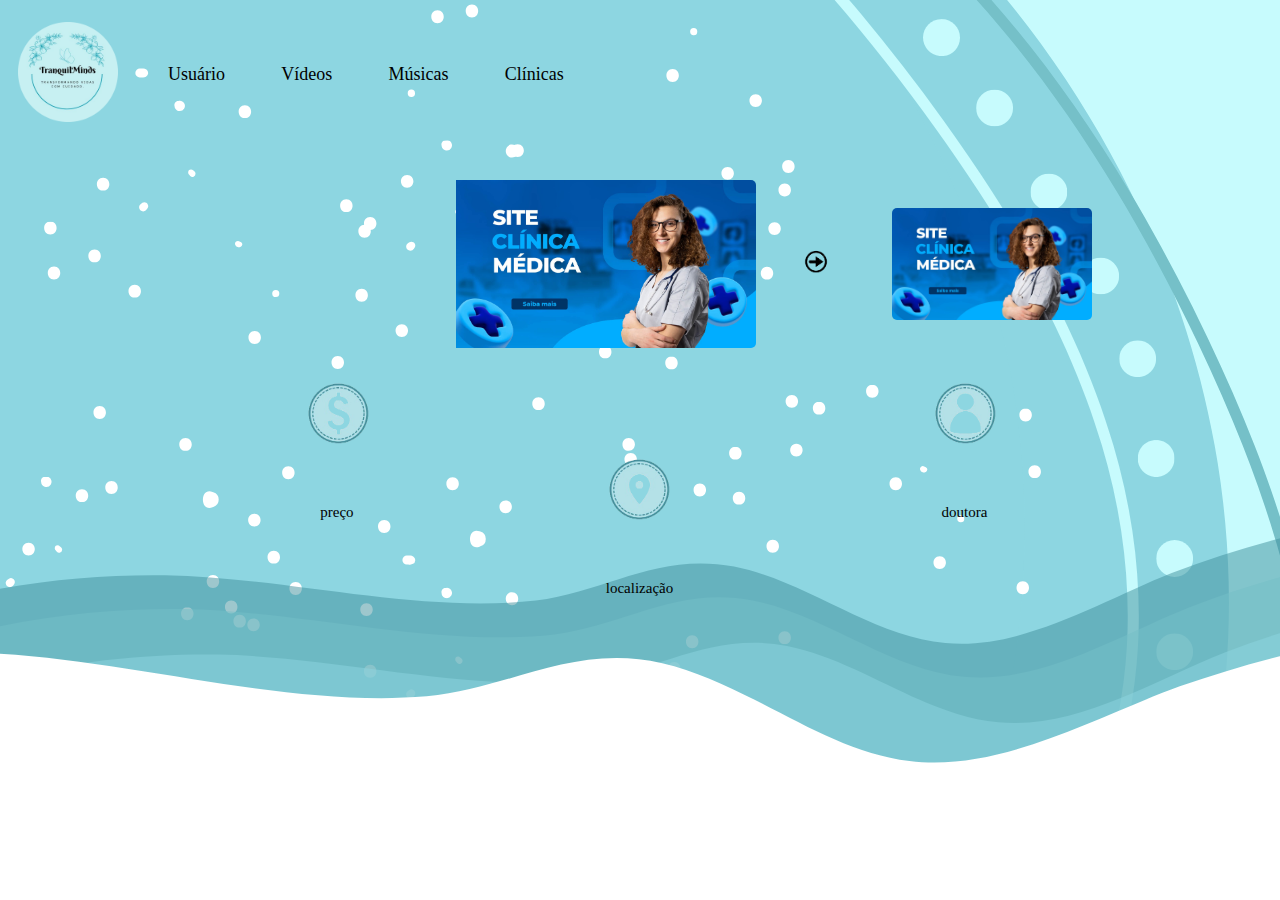
<file: clinica.html>
<html lang="pt-br">
<head>
    <meta charset="UTF-8">
    <meta name="viewport" content="width=device-width, initial-scale=1.0">
    <link rel="stylesheet" href="style/clinica.css">
    <link rel="shortcut icon" href="img/logoredonda.png" type="image/x-icon">
    <title>TranquilMinds</title>
</head>
<body>
    <main>
        <header> 
            <img id="logo" src="img/logoredonda.png">
            <nav id="menu">
                <a href="#">Usuário</a>
                <a  href="http://127.0.0.1:5500/startap%20tranquilminds/videos.html">Vídeos</a>
                <a href="http://127.0.0.1:5500/startap%20tranquilminds/musica.html"> Músicas</a>
                <a  href="http://127.0.0.1:5500/startap%20tranquilminds/clinica.html">Clínicas</a>
            </nav>  
        </header>
        <div id="clinica">
            <a href="#" id="c1"><img src="img/clinica-medica.jpg"></a>
            <img id="seta" src="img/pngtree-new-arrow-png-png-image_6075083-removebg-preview.png" width="50px">
            <a href="#" id="c2"><img src="img/clinica-medica.jpg"></a>
        </div>
        <div id="bolas">
            <div id="preco">
                <img src="img/PROPOSTA_COMERCIAL-removebg-preview.png" width="250px">
                <p>preço</p>
            </div>
            <div id="local">
                <img src="img/PROPOSTA_COMERCIAL__1_-removebg-preview.png" width="250px">
                <p>localização</p>
            </div>
            <div id="doutora">
                <img src="img/PROPOSTA_COMERCIAL__2_-removebg-preview.png" width="250px">
                <p>doutora</p>
            </div>
        </div>
    </main>
</body>

</html>
</file>
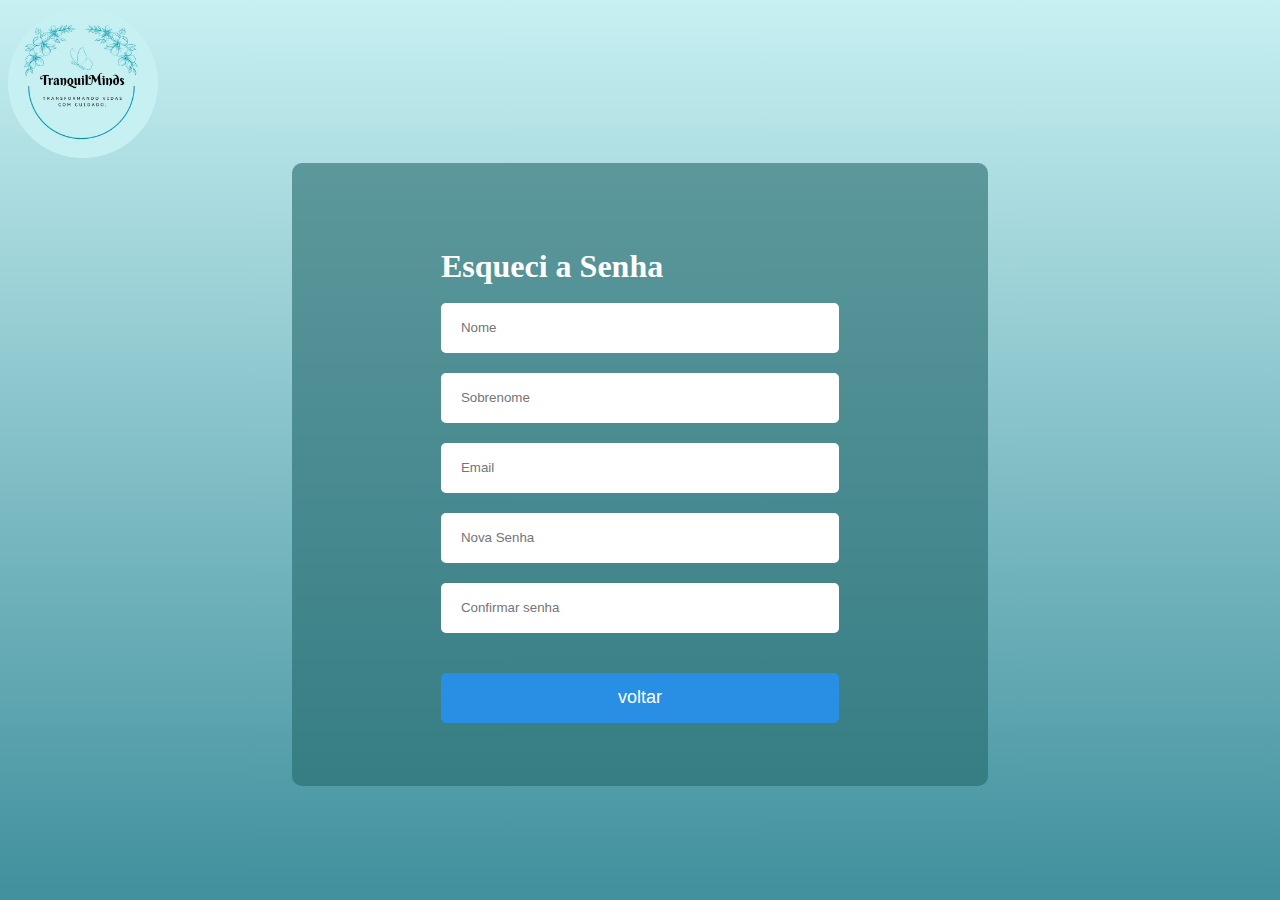
<file: esqueci.html>
<html lang="pt-br">
<head>
    <meta charset="UTF-8">
    <meta name="viewport" content="width=device-width, initial-scale=1.0">
    <link rel="shortcut icon" href="img/logo primaria.png" type="image/x-icon">
    <link rel="stylesheet" href="style/esqueci.css">
    <title>TranquilMinds</title>
</head>
<body>

    <header>
        <img id="logo" src="img/logo primaria.png">
    </header>

    <main>
        
        <form action="">
            <div id="cadastro">
                <h1>Esqueci a Senha</h1>

                <input class="login-input" placeholder="Nome" type="text" id="login">
                <input class="login-input" placeholder="Sobrenome" type="text" id="login"> <br>
                <input class="login-input" placeholder="Email" type="text" id="login">
                <input class="login-input" placeholder="Nova Senha" type="password" name="senha" id="senha"> <br>
                <input class="login-input" placeholder="Confirmar senha" type="password" name="senha" id="senha"> <br>
                
                <input type="button" id="btn" value="voltar"/>

            
            </div> 
        
        </form>

    </main>
    
</body>

</html>
</file>
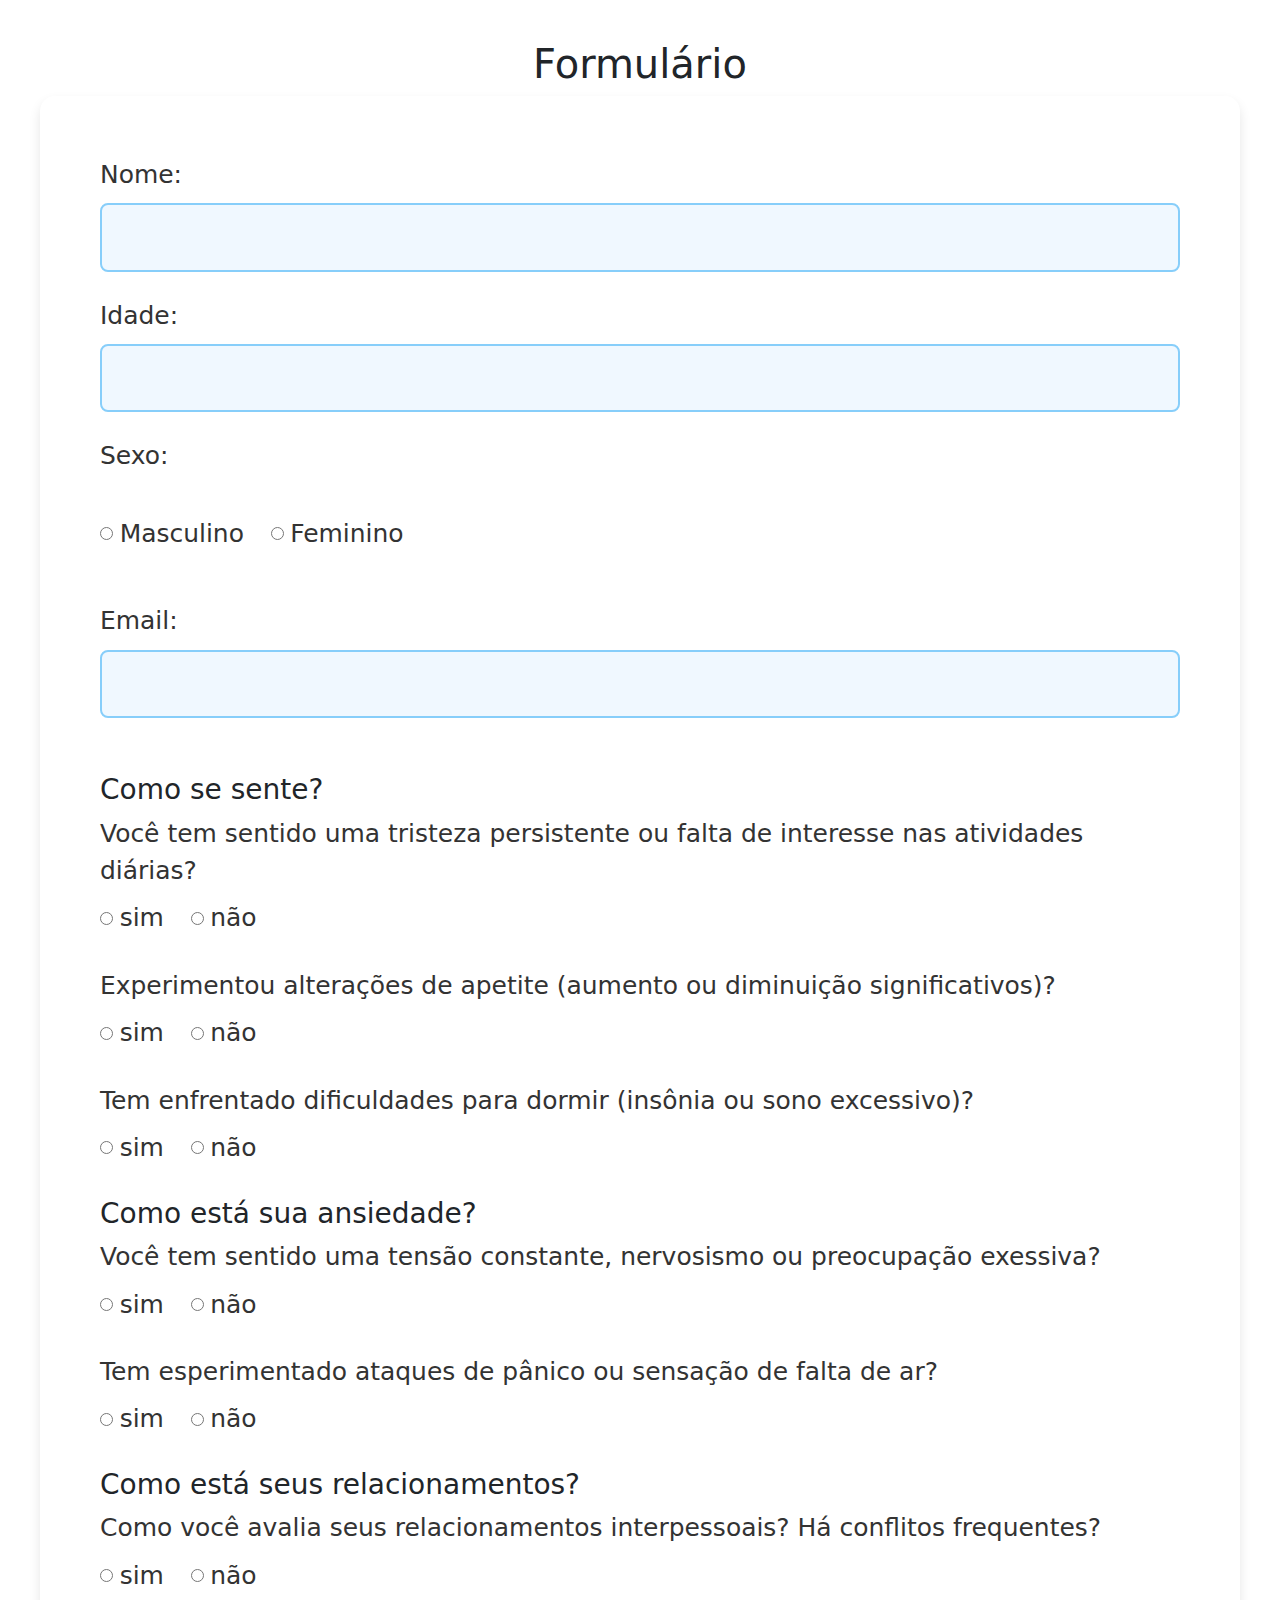
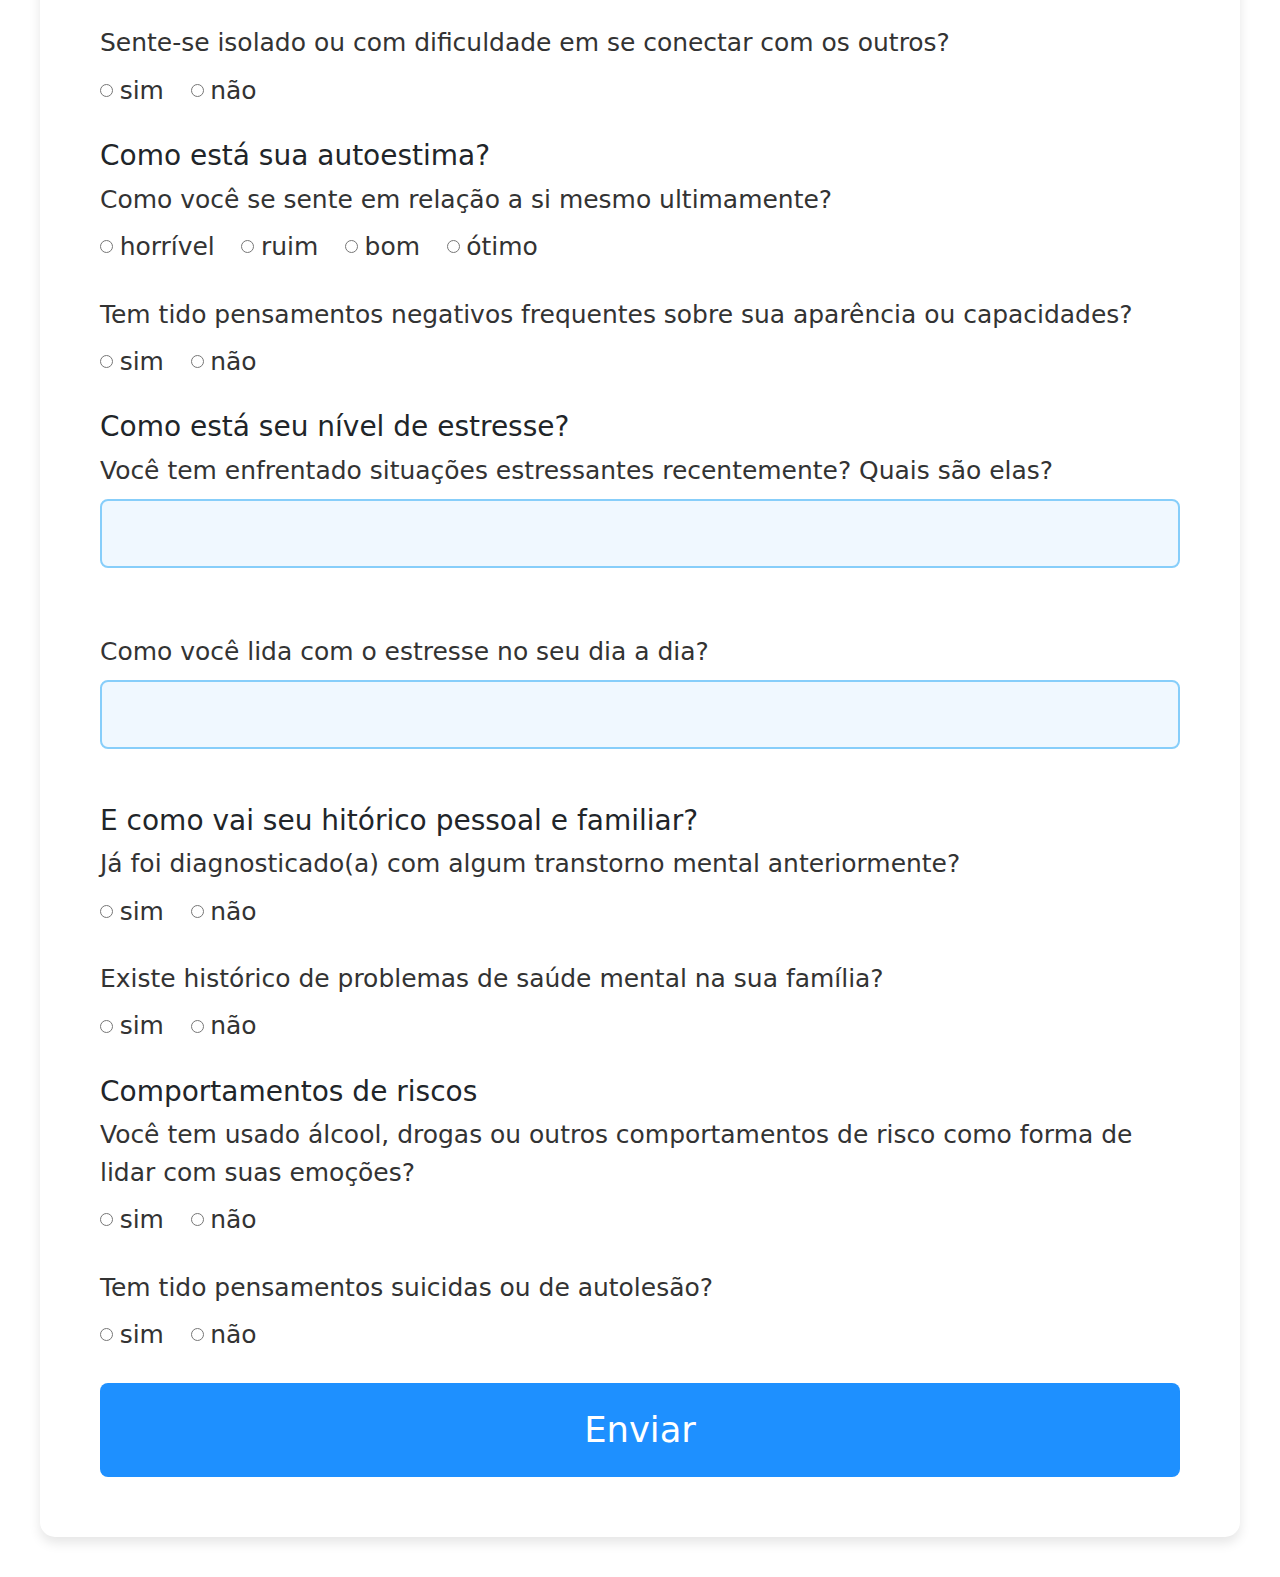
<file: form.html>
<html lang="pt-br">
<head>
    <meta charset="UTF-8">
    <meta name="viewport" content="width=device-width, initial-scale=1.0">
    <link rel="shortcut icon" href="img/logoredonda.png" type="image/x-icon">
    <link rel="stylesheet" href="style/form.css">
    <link href="https://cdn.jsdelivr.net/npm/bootstrap@5.3.3/dist/css/bootstrap.min.css" rel="stylesheet" integrity="sha384-QWTKZyjpPEjISv5WaRU9OFeRpok6YctnYmDr5pNlyT2bRjXh0JMhjY6hW+ALEwIH" crossorigin="anonymous">
    <title>Formulário</title>
</head>
<body>     
    <h1>Formulário</h1>
    <form action="/enviar" method="post">
        <label for="nome">Nome:</label>
        <input type="text" id="nome" name="nome" required>
        <br><br>
        
        <label for="Idade">Idade:</label>
        <input type="number" id="idade" name="idade" required>
        <br><br>
        <div>
            <label for="sexo">Sexo:</label>
        </div>
        <input type="radio" id="masculino" name="sexo" value="masculino">
        <label for="masculino">Masculino</label>
        <input type="radio" id="feminino" name="sexo" value="feminino">
        <label for="feminino">Feminino</label>
        <br><br>
        <div id="espaco">
            <label for="email">Email:</label>
            <input type="email" id="email" name="email">
            
        </div>
        <br><br>
        
        <h3>Como se sente?</h3>
        
        <label for="gerais">Você tem sentido uma tristeza persistente <br>
            ou falta de interesse <br>
        nas atividades diárias?
        </label> <br>
        <div>
            <input type="radio" id="sim" name="sintomas" value="sim">
            <label for="sim">sim</label>
            <input type="radio" id="nao" name="sintomas" value="não">
            <label for="nao">não</label>
        </div>
        
        <br><br>

        <label for="gerais">Experimentou alterações de apetite <br>
        (aumento ou diminuição significativos)?
            </label> <br>

            <div>
            <input type="radio" id="sim" name="apetite" value="sim">
            <label for="sim">sim</label>
            <input type="radio" id="nao" name="apetite" value="não">
            <label for="nao">não</label>
            </div>
    
        <br><br>

        <label for="gerais">Tem enfrentado dificuldades para dormir <br>
        (insônia ou sono excessivo)?
        </label><br>

            <div>
            <input type="radio" id="sim" name="sono" value="sim">
            <label for="sim">sim</label>
            <input type="radio" id="nao" name="sono" value="não">
            <label for="nao">não</label>
            </div>

        <h3>Como está sua ansiedade?</h3>

        
            <label for="">Você tem sentido uma tensão constante, <br>
                nervosismo ou preocupação exessiva? <br>
            </label><br>
            
            <div>
            <input type="radio" name="ansiedade" id="sim">
            <label for="sim">sim</label>
            <input type="radio" name="ansiedade" id="nao">
            <label for="ansiedade">não</label>
            </div>

        <br><br>

            <label for="">Tem esperimentado ataques de pânico ou sensação de <br>
                falta de ar?<br><br>
                </label><br>
                <br>

                <div>
                <input type="radio" name="ataques" id="sim">
                <label for="">sim</label>
                <input type="radio" name="ataques" id="nao">
                <label for="">não</label>
                </div>

        <h3>Como está seus relacionamentos?</h3>

      
            <label for="">Como você avalia seus relacionamentos interpessoais? <br>
                Há conflitos frequentes?
                </label><br>

                <div>
                <input type="radio" id="sim" name="avalia">
                <label for="">sim</label>
                <input type="radio" id="nao" name="avalia">
                <label for="">não</label>
                </div>

        <br><br>

            <label for="">Sente-se isolado ou com dificuldade em se conectar com os outros?</label><br>

            <div>
            <input type="radio" id="sim" name="isolado">
            <label for="">sim</label>
            <input type="radio" id="nao" name="isolado">
            <label for="">não</label>
            </div>
        <br><br>

        <h3>Como está sua autoestima?</h3>

            <label for="">Como você se sente em relação a si mesmo ultimamente?</label><br>
            
            <div>
            <input type="radio" id="horrivel" name="relação">
            <label for="">horrível</label>
            <input type="radio" id="ruim" name="relação">
            <label for="">ruim</label>
            <input type="radio" id="bom" name="relação">
            <label for="">bom</label>
            <input type="radio" id="otimo" name="relação">
            <label for="">ótimo</label>
            </div>

        <br><br>

            <label for="">Tem tido pensamentos negativos frequentes sobre sua <br>
                aparência ou capacidades?</label><br>

                <div>
                <input type="radio" id="sim" name="negativos">
                <label for="">sim</label>
                <input type="radio" id="nao" name="negativos">
                <label for="">não</label>
                </div>

        <br><br>

        <h3>Como está seu nível de estresse?</h3>

        <div>
            <label for="">Você tem enfrentado situações estressantes recentemente? <br>
                Quais são elas?</label><br>
            <input type="text" id="motivos">
            <label for=""></label>

        </div>

        <br><br>

        <div>
            <label for="">Como você lida com o estresse no seu dia a dia?</label><br>
            <input type="text" id="como lidar">

        </div>

        <br><br>

        <h3>E como vai seu hitórico pessoal e familiar?</h3>

            <label for="">Já foi diagnosticado(a) com algum transtorno mental <br>
                anteriormente?</label><br>

                <div>
                <input type="radio" id="sim" name="mental">
                <label for="">sim</label>
                <input type="radio" id="nao" name="mental">
                <label for="">não</label>
                </div>

        <br><br>

            <label for="">Existe histórico de problemas de saúde mental na <br>
                sua família?</label> <br>

                <div>
                <input type="radio" id="sim" name="saude">
                <label for="">sim</label>
                <input type="radio" id="nao" name="saude">
                <label for="">não</label>
                </div>

        <h3>Comportamentos de riscos</h3>

     
            <label for="">Você tem usado álcool, drogas ou outros comportamentos de <br>
                risco como forma de lidar com suas emoções?</label> <br>
                
                <div>
                <input type="radio" id="sim" name="drogas">
                <label for="">sim</label>
                <input type="radio" id="nao" name="drogas">
                <label for="">não</label>
                </div>
        <br><br>

            <label for="">Tem tido pensamentos suicidas ou de autolesão?
            </label> <br><br>

            <div>
            <input type="radio" id="sim" name="suicidas">
            <label for="">sim</label>
            <input type="radio" id="nao" name="suicidas">
            <label for="">não</label>
            </div>

        <br><br>
        <input type="submit" value="Enviar">
    </form>
</body>
</html>
</file>
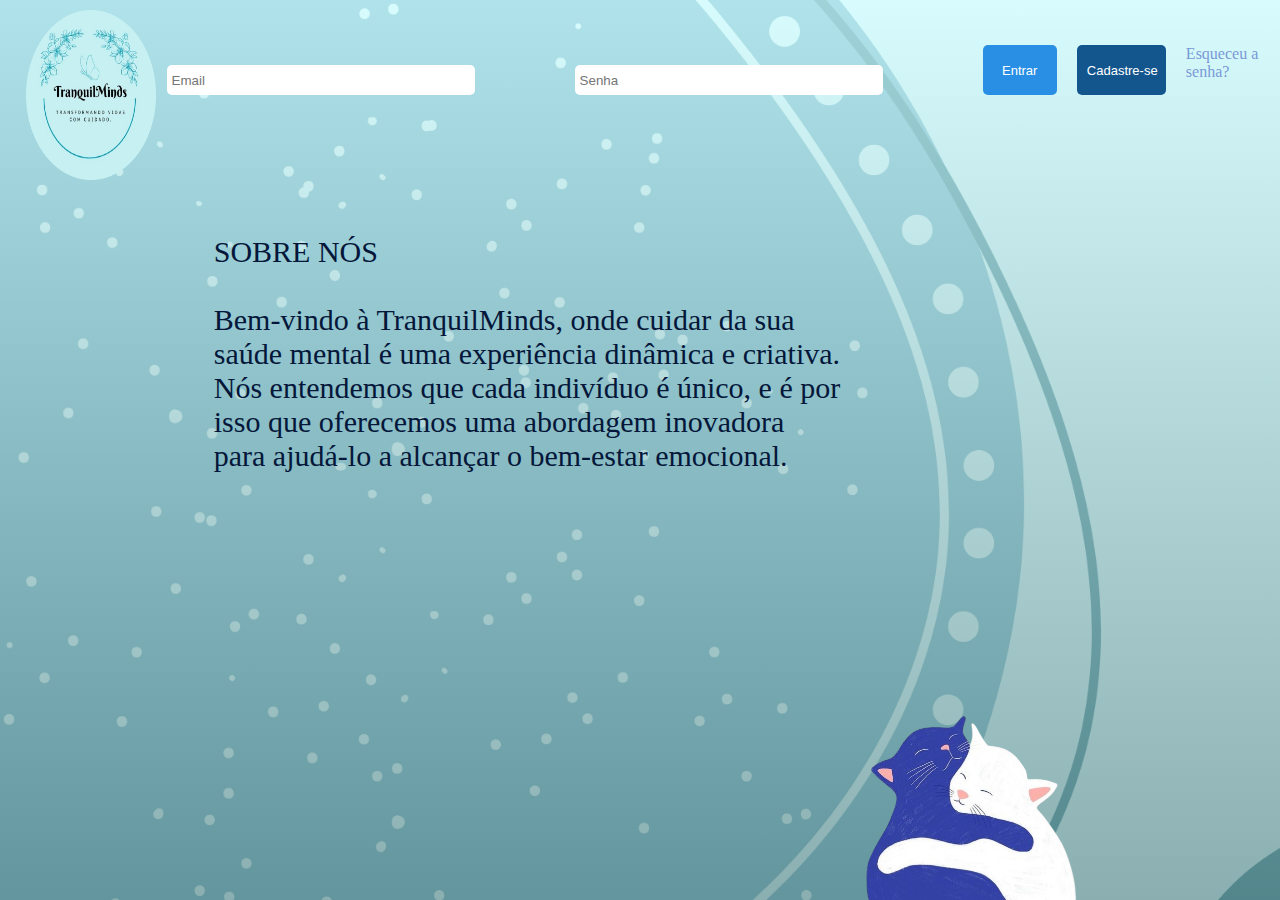
<file: inicial.html>
<html lang="pt-br">
<head>
    <meta charset="UTF-8">
    <meta name="viewport" content="width=device-width, initial-scale=1.0">
    <link rel="shortcut icon" href="img/logo primaria.png" type="image/x-icon">
    <link rel="stylesheet" href="style/inicial.css">
    
    <title>TranquilMinds</title>
</head>
<body>

    <header>

        <img id="logo" src="img/logo primaria.png">

        <nav>
            <input class="login-input" placeholder="Email" type="text" id="login">
            <input class="login-input" placeholder="Senha" type="password" id="login">
            <input type="button" id="btn" onclick="window.open('principal.html')" value="Entrar">
            <input type="button" id="btn2" onclick="window.open('cadastro.html')" value="Cadastre-se"/>

            <div id="help">

                <a href="http://127.0.0.1:5500/esqueci.html" onclick="window.open('esqueci.html')">Esqueceu a senha?</a>
                
            </div>

        </nav>
        

    </header>



    <main>
        <div id="desc"> 

            <p>
                SOBRE NÓS<br>
                <br>
                Bem-vindo à TranquilMinds, 
                onde cuidar da sua saúde mental 
                é uma experiência dinâmica e criativa. 
                Nós entendemos que cada indivíduo é único, 
                e é por isso que oferecemos uma abordagem 
                inovadora para ajudá-lo a alcançar o 
                bem-estar emocional.
            </p>
        </div>
        <div id="gatos">
            <img id="gatinhos" src='img/gatitos.png'>
        </div>
      
        

    </main>

    
    
</body>

</html>
</file>
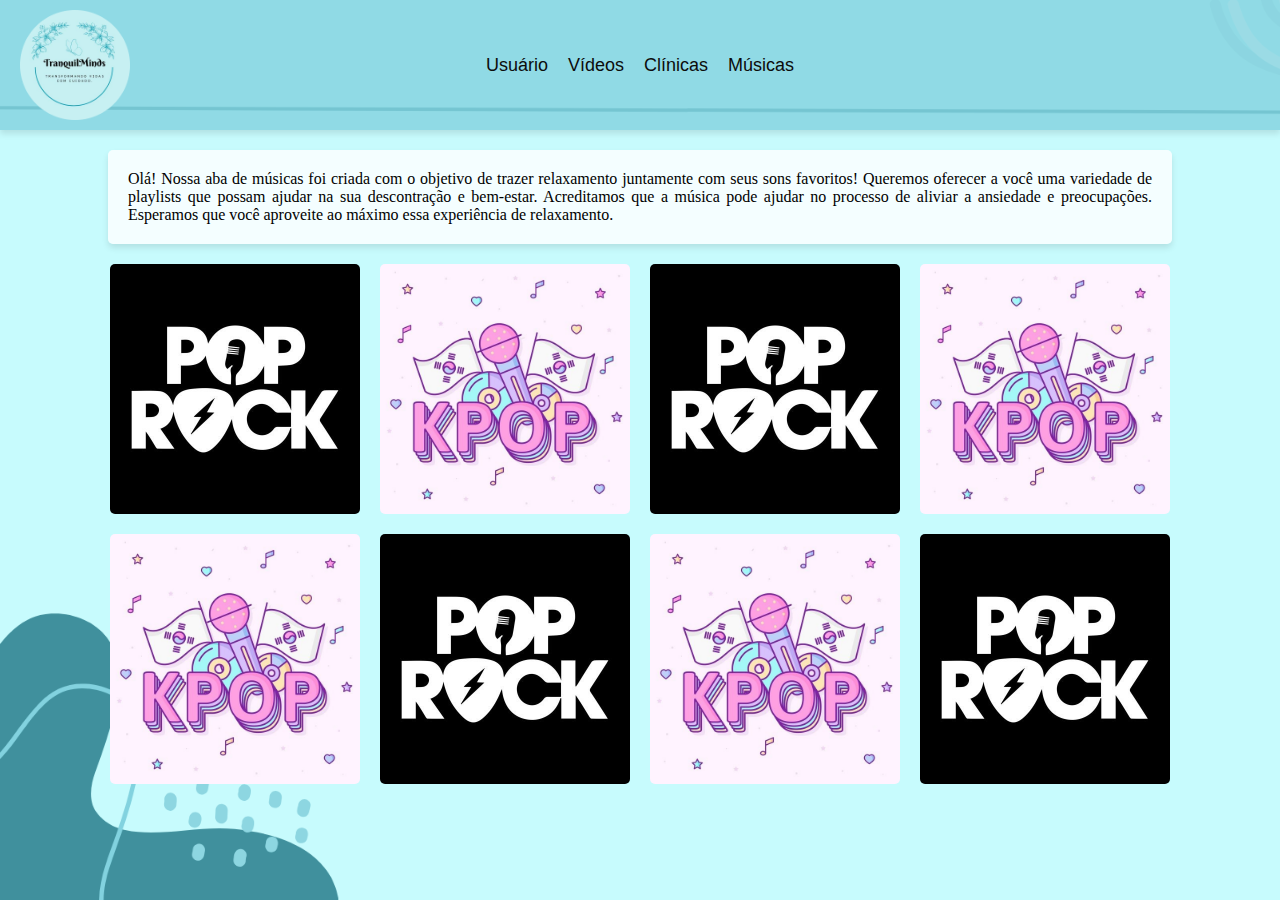
<file: musica.html>
<html>
<html lang="pt-br">
<head>
    <meta charset="UTF-8">
    <meta name="viewport" content="width=device-width, initial-scale=1.0">
    <link rel="stylesheet" href="style/musica.css">
    <link rel="shortcut icon" href="img/logoredonda.png" type="image/x-icon">
    <title>TranquilMinds</title>
</head>
<body>
    <header>
        <img id="logo" src="img/logoredonda.png">
        <nav id="nav1">
            <a href="#">Usuário</a>
            <a href="http://127.0.0.1:5500/startap%20tranquilminds/videos.html">Vídeos</a>
            <a href="http://127.0.0.1:5500/startap%20tranquilminds/clinica.html">Clínicas</a>
            <a href="http://127.0.0.1:5500/startap%20tranquilminds/musica.html">Músicas</a>
        </nav>
    </header>
    <main>
        <div id="sinopse">
            Olá! Nossa aba de músicas foi criada com o objetivo de trazer relaxamento juntamente com seus sons favoritos!
            Queremos oferecer a você uma variedade de playlists que possam ajudar na sua
            descontração e bem-estar. Acreditamos que a música pode ajudar no processo 
            de aliviar a ansiedade e preocupações.
            Esperamos que você aproveite ao máximo essa experiência de relaxamento.
        </div>
        <div id="musicas">
            <a href="https://youtu.be/h41Rrk_6rzs?si=VG7MzQTG7msi1UU5"><img src="img/rock.jpg" alt="Rock"></a>
            <a href="https://youtu.be/h41Rrk_6rzs?si=VG7MzQTG7msi1UU5"><img src="img/kpop.jpg" alt="K-pop"></a>
            <a href="https://youtu.be/h41Rrk_6rzs?si=VG7MzQTG7msi1UU5"><img src="img/rock.jpg" alt="Rock"></a>
            <a href="https://youtu.be/h41Rrk_6rzs?si=VG7MzQTG7msi1UU5"><img src="img/kpop.jpg" alt="K-pop"></a>
        </div>
        <div id="musicas2">
            <a href="https://youtu.be/h41Rrk_6rzs?si=VG7MzQTG7msi1UU5"><img src="img/kpop.jpg" alt="K-pop"></a>
            <a href="https://youtu.be/h41Rrk_6rzs?si=VG7MzQTG7msi1UU5"><img src="img/rock.jpg" alt="Rock"></a>
            <a href="https://youtu.be/h41Rrk_6rzs?si=VG7MzQTG7msi1UU5"><img src="img/kpop.jpg" alt="K-pop"></a>
            <a href="https://youtu.be/h41Rrk_6rzs?si=VG7MzQTG7msi1UU5"><img src="img/rock.jpg" alt="Rock"></a>
        </div>
    </main>
</body>
</html>
</file>
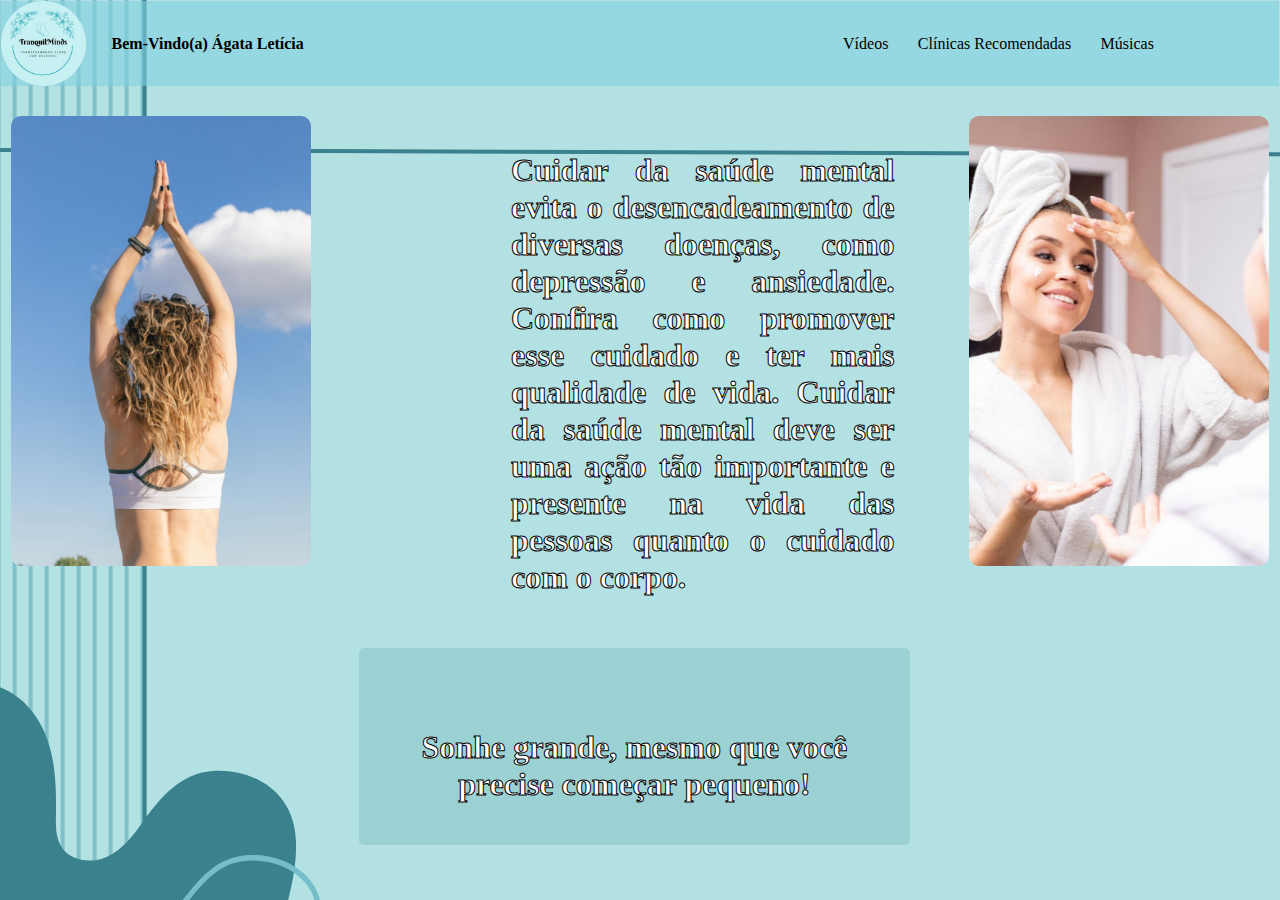
<file: principal.html>
<html lang="pt-br">
<head>
    <meta charset="UTF-8">
    <meta name="viewport" content="width=device-width, initial-scale=1.0">
    <link rel="stylesheet" href="style/principal.css">
    <link rel="shortcut icon" href="img/logo primaria.png">
    <title>TranquilMinds</title>
</head>
<body>
    <main>
        <header>
            <img id="logo_primaria" src="img/logo primaria.png">
            <nav id="vindo">
               <h4>Bem-Vindo(a) Ágata Letícia</h4>
            
            </nav>
            <nav id="nav_2">
                <a href="http://127.0.0.1:5500/startap%20tranquilminds/videos.html">Vídeos</a>
                <a href="http://127.0.0.1:5500/startap%20tranquilminds/clinica.html">Clínicas Recomendadas</a>
                <a href="http://127.0.0.1:5500/startap%20tranquilminds/musica.html">Músicas</a>
            </nav>
        </header>

    </main>
    <img id="cuidado" src="img/download (33).jpg" alt="">
    <img id="mulher" src="img/_O corpo é um templo, mas só se você o tratar como um__ - Astrid Alauda.jfif" alt="">
    <div id="beneficios">
        <h1 class="fonte">
            Cuidar da saúde mental evita o desencadeamento de diversas doenças, como depressão e ansiedade. Confira como promover esse cuidado e ter mais qualidade de vida. Cuidar da saúde mental deve ser uma ação tão importante e presente na vida das pessoas quanto o cuidado com o corpo.
        </h1>
    </div>

    <div id="motivacional">
        <h1 class="fonte">
            Sonhe grande, mesmo que você precise começar pequeno!
        </h1>
    </div>
</body>
</html>
</file>
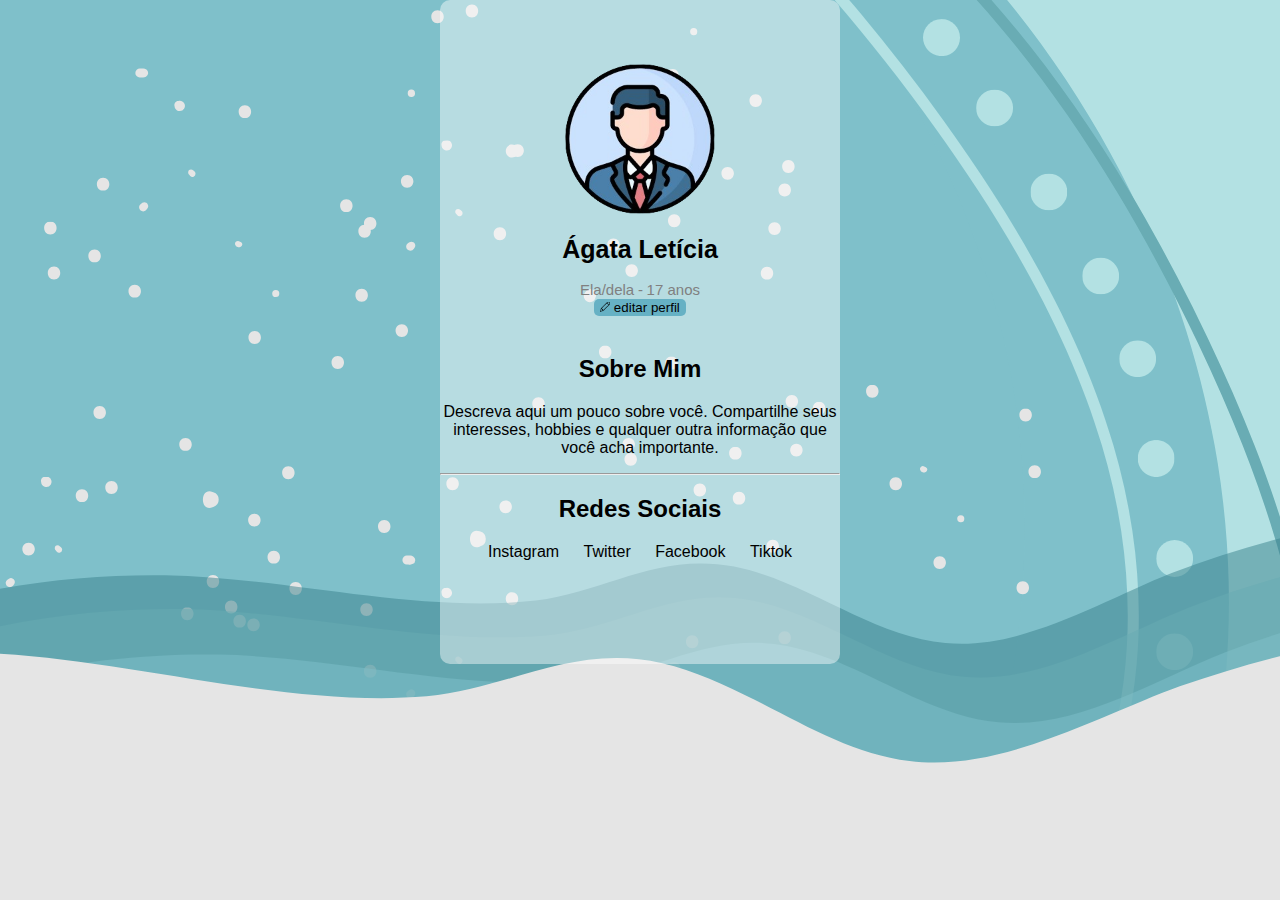
<file: usuario.html>
<!DOCTYPE html>
<html lang="pt-br">
<head>
    <meta charset="UTF-8">
    <meta name="viewport" content="width=device-width, initial-scale=1.0">
    <link rel="shortcut icon" href="img/logo_primaria.png" type="image/png">
    <link rel="stylesheet" href="style/usuario.css">
    <title>Perfil de Usuário</title>
</head>
<body>
    <div id="caixa">
        <img src="img/perfil-removebg-preview.png" id="perfil" alt="Imagem de perfil">
        <h1>Ágata Letícia</h1>
        <div id="info">
            <span>Ela/dela</span>
            <span> - </span>
            <span>17 anos</span>
        </div>
        <button id="editar">
            <img src="img/lapis-removebg-preview.png" id="lapis" alt="Ícone de editar">
            editar perfil
        </button>

        <section id="sobre">
            <h2>Sobre Mim</h2>
            <p>Descreva aqui um pouco sobre você. Compartilhe seus interesses, hobbies e qualquer outra informação que você acha importante.</p>
        </section>

        <hr>

        <section id="redes">
            <h2>Redes Sociais</h2>
            <div id="redes-links">
                <a href="#" aria-label="Instagram">Instagram</a>
                <a href="#" aria-label="Twitter">Twitter</a>
                <a href="#" aria-label="Facebook">Facebook</a>
                <a href="#" aria-label="Tiktok">Tiktok</a>
            </div>
        </section>
    </div>
</body>
</html>
</file>
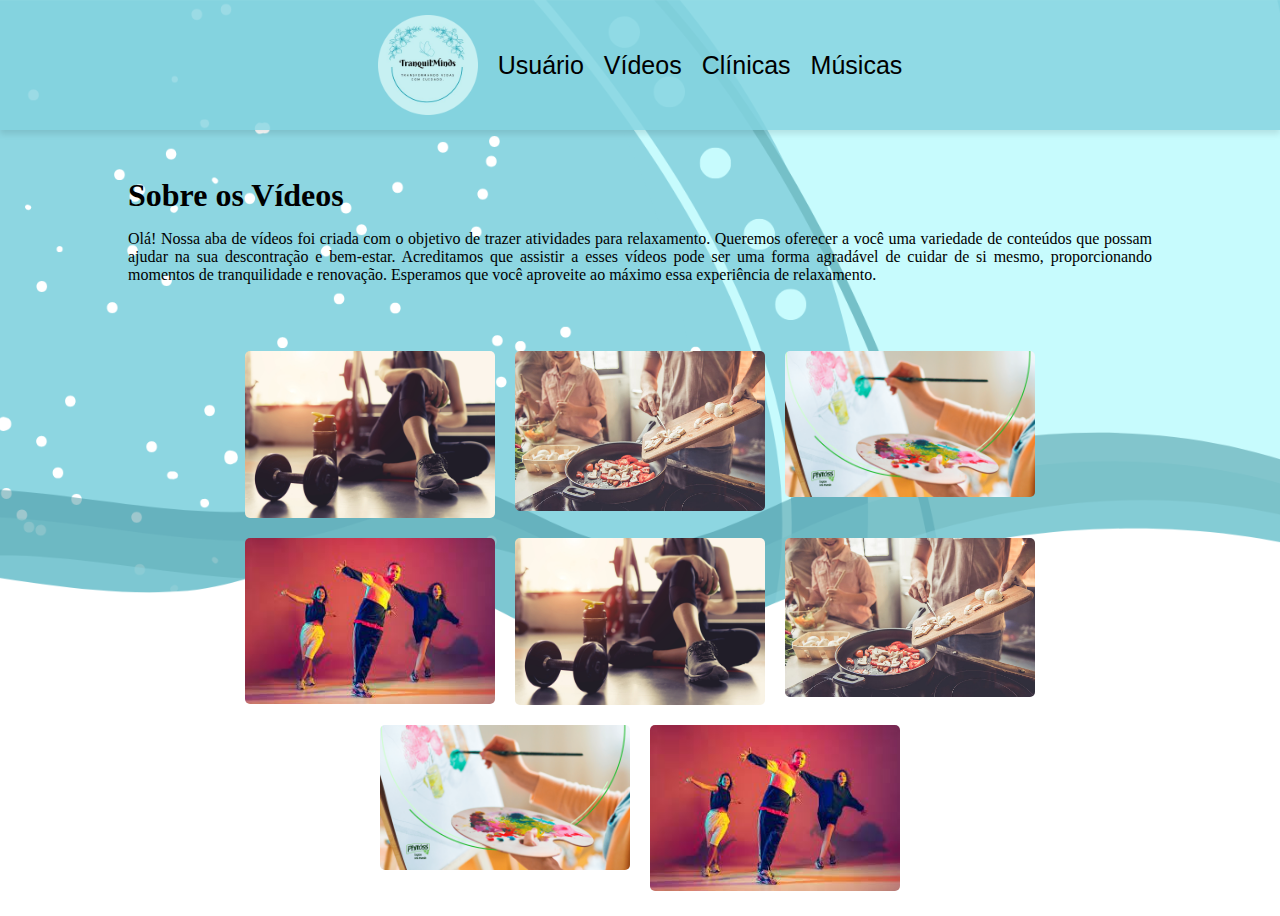
<file: videos.html>
<html>
<html lang="pt-br">
<head>
    <meta charset="UTF-8">
    <meta name="viewport" content="width=device-width, initial-scale=1.0">
    <link rel="stylesheet" href="style/videos.css">
    <link rel="shortcut icon" href="img/logoredonda.png" type="image/x-icon">
    <title>TranquilMinds</title>
</head>
<body>
    <header>
        <img id="logo" src="img/logoredonda.png" alt="TranquilMinds Logo">
        <nav id="nav-main">
            <a href="#">Usuário</a>
            <a href="http://127.0.0.1:5500/startap%20tranquilminds/videos.html">Vídeos</a>
            <a href="http://127.0.0.1:5500/startap%20tranquilminds/clinica.html">Clínicas</a>
            <a href="http://127.0.0.1:5500/startap%20tranquilminds/musica.html">Músicas</a>
        </nav>
    </header>
    <main>
        <section id="sinopse">
            <h1>Sobre os Vídeos</h1>
            <p>
                Olá! Nossa aba de vídeos foi criada com o objetivo de trazer atividades para relaxamento.
                Queremos oferecer a você uma variedade de conteúdos que possam ajudar na sua
                descontração e bem-estar. Acreditamos que assistir a esses vídeos pode ser uma forma
                agradável de cuidar de si mesmo, proporcionando momentos de tranquilidade e renovação.
                Esperamos que você aproveite ao máximo essa experiência de relaxamento.
            </p>
        </section>
        <section id="videos-gallery">
            <a href="https://youtu.be/h41Rrk_6rzs?si=VG7MzQTG7msi1UU5"><img src="img/malhar.jpeg" alt="Vídeo de Malhar"></a>
            <a href="https://youtu.be/h41Rrk_6rzs?si=VG7MzQTG7msi1UU5"><img src="img/cozinhar.jpg" alt="Vídeo de Cozinhar"></a>
            <a href="https://youtu.be/h41Rrk_6rzs?si=VG7MzQTG7msi1UU5"><img src="img/pintar.png" alt="Vídeo de Pintar"></a>
            <a href="https://youtu.be/h41Rrk_6rzs?si=VG7MzQTG7msi1UU5"><img src="img/dança.jpg" alt="Vídeo de Dança"></a>
            <a href="https://youtu.be/h41Rrk_6rzs?si=VG7MzQTG7msi1UU5"><img src="img/malhar.jpeg" alt="Vídeo de Malhar"></a>
            <a href="https://youtu.be/h41Rrk_6rzs?si=VG7MzQTG7msi1UU5"><img src="img/cozinhar.jpg" alt="Vídeo de Cozinhar"></a>
            <a href="https://youtu.be/h41Rrk_6rzs?si=VG7MzQTG7msi1UU5"><img src="img/pintar.png" alt="Vídeo de Pintar"></a>
            <a href="https://youtu.be/h41Rrk_6rzs?si=VG7MzQTG7msi1UU5"><img src="img/dança.jpg" alt="Vídeo de Dança"></a>
        </section>
    </main>
</body>
</html>
</file>
<file: style/clinica.css>
#logo{
    width: 100px;
    margin-left: 10px;
}
header{
    display: flex;
    align-items: center;
    font-size: 25px;
    margin: 0%;
    height: 10%;
    padding-top: 20px;
}

nav{
    width: 100%;
    align-items: center;
    
}

#menu a{
    margin-left: 50px;
    font-size: 18px;
    text-decoration: none;
    color: black;
}

#menu a:hover{
    cursor: pointer;
    color: rgba(48, 48, 48, 0.692);
    transition: 0.2s;
    font-size: 20px;
}

body{
    background-image: url(../img/2.png);
}

#clinica{
    display: flex;
    align-items: center;
    justify-content: center;
    padding-top: 5%;
    padding-left: 20%;
}

#c1 img{
    width: 300px;
    padding-left: 5%;
    border-radius: 5px;
}

#c1 img:hover{
    transform: scale(1.05);
    cursor: pointer;
    transition: 0.3s;
}

#seta{
    padding-left: 5%;
    padding-right: 5%;
}

#c2 img{
    width: 200px;
    border-radius: 5px;
}

#c2 img:hover{
    transform: scale(1.05);
    cursor: pointer;
    transition: 0.3s;
}

#bolas{
    display: flex;
    justify-content: center;
    justify-content: space-between;
}

#local{
    padding-right: 6%;
    padding-top: 6%;
    padding-left: 4%;
}

#local p{
    padding-left: 95px;
    font-size: 15px;
}

#preco{
    padding-left: 16%;
}

#preco p{
    padding-left: 110px;
    font-size: 15px;
}

#doutora{
    padding-right: 20%;
}

#doutora p{
    padding-left: 105px;
    font-size: 15px;
}
</file>
<file: style/esqueci.css>
body{
    background: linear-gradient(rgb(199, 240, 242),rgb(64, 144, 157));
    font-family:Georgia, 'Times New Roman', Times, serif

}

form{
    background-color: rgba(37, 105, 109, 0.6);
    padding: 5%;
    width: 45%;
    border-radius: 10px;
    display: flex;
    justify-content: center;
    margin-top: 5px;
    

}

h1{
    margin-bottom: 2%
}

input{
    background-color: rgb(255, 255, 255);
    padding: 20px;
    margin-top: 10px;
}

.login-input{
    width: 100%;
    height: 50px;
    border-radius: 5px;
    border: none;
    margin-bottom: 10px;
}

#btn{
    width: 100%;
    height: 50px;
    background-color: rgb(40, 143, 228);
    color: white;
    border-radius: 5px;
    border: none;
    margin-top: 30px;
    font-size: large;
    cursor: pointer;
    padding: 10px;
    
}

#btn:hover{
    background-color: rgb(1, 34, 95);
    transition-duration: 0.4s;
}

main{
    display: flex;
    justify-content: center;
    color: white;

}



#logo{
    width: 150px;
    margin: 0px;
    border-radius: 25px;
}

#cadastro{
    width: 70%;   
}
</file>
<file: style/form.css>
body {
    font-family: Arial, sans-serif;
    background-color: #f0f8ff;
    margin: 0;
    padding: 40px;
}

h1 {
    text-align: center;
    color: #1e90ff;
    font-size: 3em;
    margin-bottom: 40px;
}

h3 {
    color: #4682b4;
    font-size: 2em;
    margin-top: 30px;
    margin-bottom: 20px;
}

form {
    background-color: #ffffff;
    border-radius: 15px;
    box-shadow: 0 6px 12px rgba(0, 0, 0, 0.1);
    padding: 40px;
    margin: 0 auto;
    font-size: 100px;
    
}

label {
    font-size: 1.2em;
    color: #333;
    display: block;
    margin-bottom: 10px;
}

input[type="text"],
input[type="number"],
input[type="email"] {
    width: 100%;
    padding: 12px;
    margin-bottom: 20px;
    border: 2px solid #87cefa;
    border-radius: 8px;
    background-color: #f0f8ff;
    font-size: 1.1em;
}

input[type="radio"] {
    margin: 0; /* Remove qualquer margem adicional */
    vertical-align: middle; /* Alinha verticalmente com o texto */
}

input[type="radio"] + label {
    display: inline;
    margin-right: 20px; /* Espaço entre radio buttons */
    vertical-align: middle; /* Alinha verticalmente com o radio button */
}

input[type="submit"] {
    width: 100%;
    padding: 15px;
    background-color: #1e90ff;
    color: #fff;
    border: none;
    border-radius: 8px;
    font-size: 1.5em;
    cursor: pointer;
    transition: background-color 0.3s ease;
}

input[type="submit"]:hover {
    background-color: #4682b4;
}

/* Adicionando espaçamento entre perguntas */
form > div {
    margin-bottom: 30px; /* Espaço entre blocos de perguntas */
}

/* Para evitar br que possam bagunçar o layout */
br {
    display: none;
}

@media (min-width: 1024px) {
    form {
        padding: 60px;
        font-size: 1.3em;
    }

    input[type="text"],
    input[type="number"],
    input[type="email"] {
        padding: 15px;
        margin-bottom: 25px;
    }

    input[type="submit"] {
        font-size: 1.7em;
        padding: 20px;
    }

    h1 {
        font-size: 3.5em;
        margin-bottom: 50px;
    }

    h3 {
        font-size: 2.2em;
        margin-top: 40px;
    }
}

#espaco{
    margin-top: 50px;
}
</file>
<file: style/inicial.css>
body{
    margin: 0%;
    padding-inline-start: 2%;
    
}

nav{
    width: 100%;
    border-radius: 10px;
    display: flex;
    margin: 0px;
    margin-top: 15px;
    margin-left: 11px;
}

header{
    display: flex;
    height: 20%;
}

#help{
    display: flex;
}

#logo{
    /* height: 160px; */
    width: 130px;
    margin-top: 10px;
}

#btn{
    
    width: 8%;
    height: 50px;
    background-color: rgb(40, 143, 228);
    color: white;
    border-radius: 5px;
    border: none;
    margin-top: 30px;
    font-size: large;
    cursor: pointer;
    padding: 10px;
    margin-right: 20px;
    font-size: small;
    
}

#btn2{

    width: 8%;
    height: 50px;
    background-color: rgb(19, 86, 141);
    color: white;
    border-radius: 5px;
    border: none;
    margin-top: 30px;
    font-size: large;
    cursor: pointer;
    padding: 10px;
    margin-right: 20px;
    font-size: 13px;
    
}

input{
    background-color: rgb(255, 255, 255);
    color:rgb(0, 0, 0);
    padding: 5px;
}

.login-input{
    width: 35%;
    height: 30px;
    border-radius: 5px;
    border: none;
    margin-top: 50px;
    margin-right: 100px;
}

body{
    background-image: linear-gradient(rgba(255, 255, 255, 0.3),rgba(0, 0, 0, 0.3)), url(../img/pagcadastro.png);
    background-size: cover;
}

a{
    text-decoration: none;
    color: rgb(121, 153, 214);
}

#help{
    display: flex;
    margin-top: 30px;
}

#btn:hover{
    background-color: rgb(10, 64, 163);
    transition-duration: 0.3s;
}

#btn2:hover{
    background-color: rgb(4, 23, 58);
    transition-duration: 0.4s;
}

main{
    display: flex;
    align-content: center;
    justify-content: center;
    height: 80%;
    
}


#titulo{
    margin-top: 15px;
    width: 150px;
    height: 90px ;
}

#desc{
    font-size: 30px;
    font-family:Georgia, 'Times New Roman', Times, serif;
    color:rgb(4, 23, 58);
    width: 50%;
    margin-top: 2%;
    
}
#gatos{
    width: 20%;
    display: flex;
    align-items: end;
    
}

#gatinhos{
    width: 100%;
   
    

}
</file>
<file: style/musica.css>
/* Estilo global */
body {
  background-image: url('../img/é.png');
  background-size: cover;
  background-position: center;
  font-family: Arial, sans-serif;
  margin: 0;
  padding: 0;
}

/* Cabeçalho */
header {
  display: flex;
  align-items: center;
  justify-content: space-between;
  background-color: rgba(130, 210, 223, 0.8);
  padding: 10px 20px;
  box-shadow: 0 4px 6px rgba(0, 0, 0, 0.1);
  position: relative;
}

#logo {
  width: 110px;
}

/* Centraliza os links de navegação */
nav#nav1 {
  position: absolute;
  left: 50%;
  transform: translateX(-50%);
  display: flex;
  gap: 20px;
}

nav#nav1 a {
  color: rgb(12, 12, 12);
  text-decoration: none;
  font-size: 18px;
}

nav#nav1 a:hover {
  color: rgba(48, 48, 48, 0.692);
  cursor: pointer;
  transition: color 0.2s, font-size 0.2s;
  font-size: 20px;
}

/* Sinopse */
#sinopse {
  max-width: 80%;
  margin: 20px auto;
  text-align: justify;
  padding: 20px;
  background-color: rgba(255, 255, 255, 0.8);
  border-radius: 5px;
  box-shadow: 0 4px 6px rgba(0, 0, 0, 0.1);
  font-family: Georgia, 'Times New Roman', Times, serif;
}

/* Seções de Música */
#musicas, #musicas2 {
  display: flex;
  flex-wrap: wrap;
  justify-content: center;
  gap: 20px;
  margin: 20px 0;
}

#musicas img, #musicas2 img {
  width: 250px;
  border-radius: 5px;
  transition: transform 0.3s, width 0.3s;
}

#musicas img:hover, #musicas2 img:hover {
  width: 270px; /* Ajuste para um efeito de zoom mais sutil */
  transform: scale(1.05);
}

/* Responsividade */
@media (max-width: 768px) {
  #sinopse {
      max-width: 90%;
  }

  #musicas img, #musicas2 img {
      width: 200px;
  }
}
</file>
<file: style/principal.css>
#logo_primaria{
    width: 85px;
    display: flex;
}

header{
    width: 100%;
    display: flex;
    align-items: center;
    background-color: rgb(130, 210, 223, 0.6)
}

#mulher{
    width: 300px;
    margin-top: 30px;
    margin-left: 10px;
    float: left;
    border-radius: 10px;
}

#cuidado{
    width: 300px;
    display: flex;
    float: right;
    margin-top: 30px;
    margin-right: 10px;
    border-radius: 10px;
}

#beneficios{
    display: flex;
    width: 30%;
    text-align: justify;
    margin-bottom: none;
    padding: 20px;
    padding-left: 200px;
    margin-top: 25px;
}

#motivacional{
    background-color: rgb(64, 144, 157,0.2);
    border-radius: 5px;
    width: 40%;
    padding: 20px;
    padding-top: 60px;
    margin-top: 10px;
    text-align: center;
    display: flex;
    margin-left: 28%;
}

#vindo{
    margin-left: 2%;
    font-family: Georgia, 'Times New Roman', Times, serif;
}

body{
    background: linear-gradient(rgba(0,0,0,0.1), rgba(0,0,0,0.1)), url(../img/3.png);
    border: none;
    margin: 1px;
}

html{
    margin: none;
}

#logo{
    width: 100px;
}

nav{
    width: 200%;
    font-family: Arial, Helvetica, sans-serif;
}

#nav_2{
    margin-left: 20%;
}

.fonte{
 font-family: Georgia, 'Times New Roman', Times, serif;
}

.fonte{
    color: white;
    -webkit-text-stroke: 1px;
    -webkit-text-stroke-color: black;
}

a{
    font-family: Georgia, 'Times New Roman', Times, serif;
    color:black;
    text-decoration: none;
    margin-right: 5px;
    margin-left: 20px;  
}

a:hover{
    cursor: pointer;
    color: rgba(48, 48, 48, 0.692);
    transition: 0.2s;
    font-size: 20px;
}
</file>
<file: style/usuario.css>
body{
    font-family: Arial, Helvetica, sans-serif;
    text-align: center;
    background: linear-gradient(rgba(0,0,0,0.1), rgba(0,0,0,0.1)), url(../img/2.png);
    display: flex;
    margin: 0%;
    justify-content: center;
    align-items: center;
}

#caixa{
    background-color: rgba(255, 255, 255, 0.44);
    width: 400px;
    height: 600px;
    padding-top: 5%;
    border-radius: 10px;
}

#perfil{
    width: 150px;
}

h1{
    font-size: 25px;
}

#info{
    display: flex;
    justify-content: center;
    justify-content: space-between;
    margin-right: 35%;
    margin-left: 35%;
    font-size: 15px;
    color: grey;
}

#sobre{
    padding-top: 5%;
}

#editar{
    background-color: rgb(102, 177, 196);
    border: none;
    border-radius: 5px;
}

#lapis{
    width: 10px;
}

#a{
    text-decoration: none;
}

#redes a {
    text-decoration: none;
}

#redes a {
    color: #000; 
    font-size: 16px; 
    margin: 0 10px; 
}
</file>
<file: style/videos.css>
/* Estilo global */
body {
  background-image: url('../img/2.png');
  background-size: cover;
  background-position: center;
  font-family: Arial, sans-serif;
  margin: 0;
  padding: 0;
}

/* Cabeçalho */
header {
  display: flex;
  align-items: center;
  justify-content: center;
  font-size: 25px;
  height: 10vh;
  padding: 20px 10px;
  background-color: rgba(130, 210, 223, 0.8);
  box-shadow: 0 4px 6px rgba(0, 0, 0, 0.1);
}

#logo {
  width: 100px;
  margin-right: 20px;
}

#nav-main {
  display: flex;
  gap: 20px;
  align-items: center;
}

#nav-main a {
  text-decoration: none;
  color: black;
  transition: color 0.2s, font-size 0.2s;
}

#nav-main a:hover {
  color: rgba(48, 48, 48, 0.8);
  font-size: 20px;
}

/* Seções principais */
#sinopse {
  padding: 2% 10%;
  text-align: justify;
  font-family: Georgia, 'Times New Roman', Times, serif;
}

#sinopse h1 {
  margin-bottom: 10px;
}

#videos-gallery {
  display: flex;
  flex-wrap: wrap;
  justify-content: center;
  gap: 20px;
  padding: 2% 10%;
}

#videos-gallery a {
  display: block;
}

#videos-gallery img {
  width: 250px;
  border-radius: 5px;
  transition: transform 0.3s;
}

#videos-gallery img:hover {
  transform: scale(1.05);
  cursor: pointer;
}

/* Responsividade */
@media (max-width: 768px) {
  #sinopse {
      padding: 5% 2%;
  }

  #videos-gallery {
      flex-direction: column;
      align-items: center;
  }

  #videos-gallery img {
      width: 80%;
  }
}
</file>
